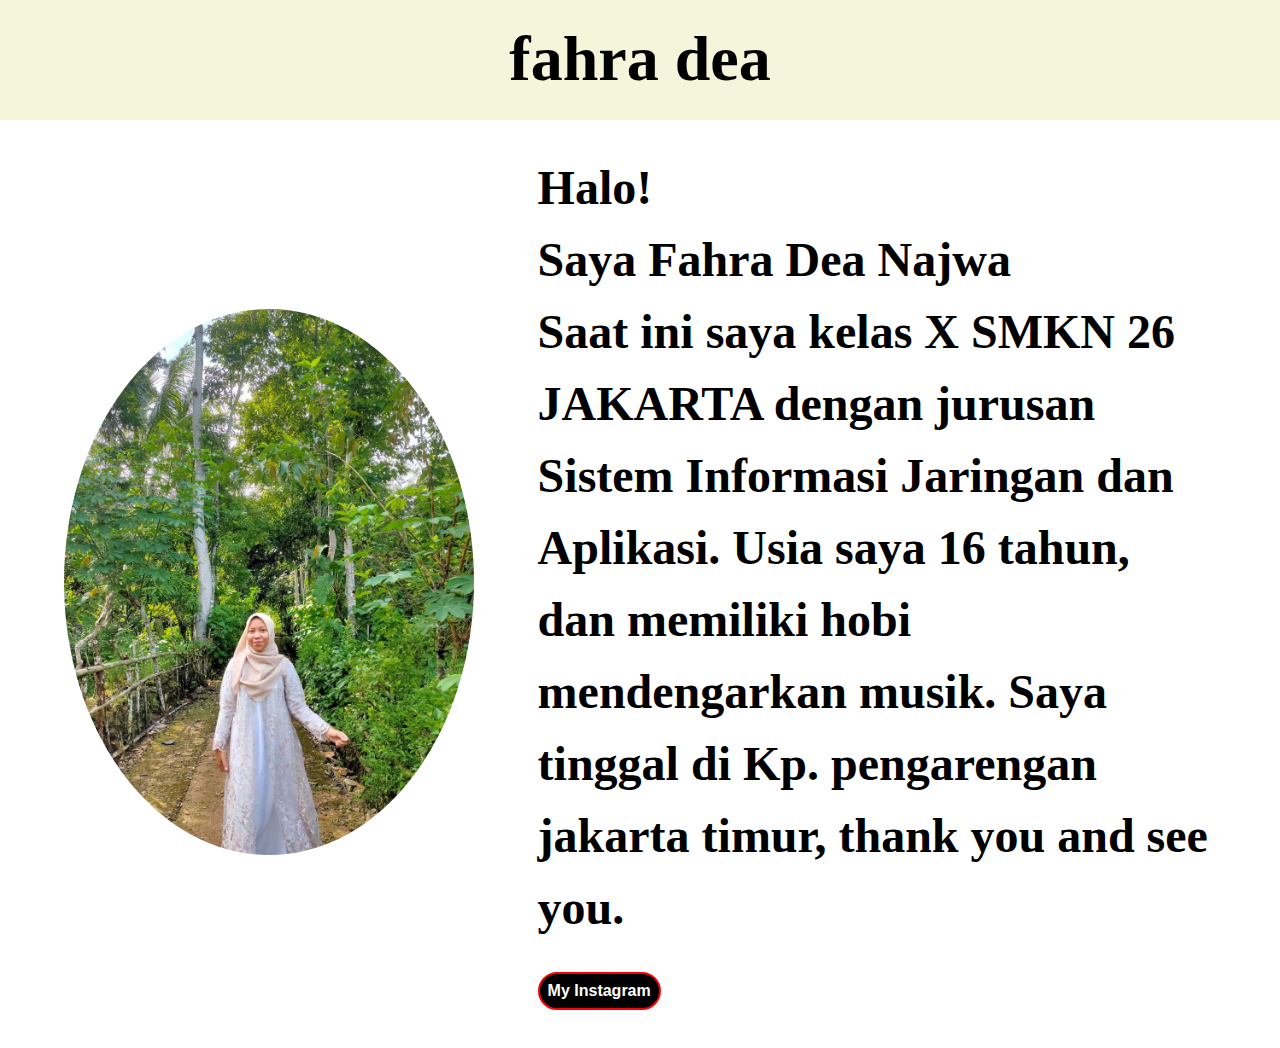
<file: index.html>
<!DOCTYPE html>
<html lang="en">
<head>
    <meta charset="UTF-8">
    <meta name="viewport" content="width=device-width, initial-scale=1.0">
    <title>FH</title>
    <link rel="stylesheet" href="dpk.css">
</head>
<body>
    <nav class="navbar">
        <h1 class="logo">fahra dea</h1>
    </nav>

    
    <section class="container">
        <div class="gambar">
            <img src="dea.jpg" alt="">
        </div>
        
        <div class="dea">
            <h1>Halo! <br>Saya Fahra Dea Najwa<h1>
            <p> Saat ini saya kelas X SMKN 26 JAKARTA dengan jurusan Sistem Informasi Jaringan dan Aplikasi. Usia saya 16 tahun, dan memiliki hobi mendengarkan musik. Saya tinggal di Kp. pengarengan jakarta timur, thank you and see you.</p>
            <a href="https://www.instagram.com/fhdeana?igsh=djJvazJsNGY2ZWtx"><button class="btn">My Instagram</button></a>
        </div>
    </section>
</body>
</html>
</file>
<file: dpk.css>
* {
    margin: 0;
    padding: 0;
    box-sizing: border-box;
    font-family: Georgia, 'Times New Roman', Times, serif;
}

.navbar {
    display: flex;
    justify-content: center;
    align-items: center;
    padding: 1.4rem 7%;
    background-color: beige;
    
}

.logo  {
    font-size: 4rem;
    transition: 0.5 ease;
    font-weight: 800;
    color: black;
}

.logo:hover {
    transform: scale(1.1);
    color: rgb(254, 126, 183);
}

.logo::after {
    content: '';
    display: block;
    border-bottom: 0.1rem solid black;
    transform: scaleX(0);
    transition: 0.3s linear;
}

.logo:hover::after {
    transform: scaleX(0.9);
}

.container {
    justify-content: center;
    align-items: center;
    display: flex;
    gap: 4rem;
    padding: 2rem 5% 2rem;
}
.gambar {
    border-radius: 50%;
}

.gambar img {
    border-radius: 50%;
    position: relative;
    width: 32vw;
    box-shadow: 0 0 25px solid;
}

.dea {
    font-size: 1.3rem;
    font-weight: 200;
    line-height: 1.5;
}

.dea h1 {
    font-size: 3rem;
}

.btn {
   background-color: black;
   color: #ffffff;
   border-radius: 2rem; 
   padding: 0.5rem;
   font-size: 1rem;
   font-weight: 600;
   border: 2px solid rgb(255, 0, 0);
   transition: 0.3s ease;
   cursor: pointer;
   margin-top: 15px;
   font-family: 'Poppins', sans-serif;
}

.btn:hover {
    transform: scale3d(1.03);
    background-color: rgb(184, 71, 9);
    color: black;
    box-shadow: 0 0 25px rgb(192, 123, 33);
}
</file>
